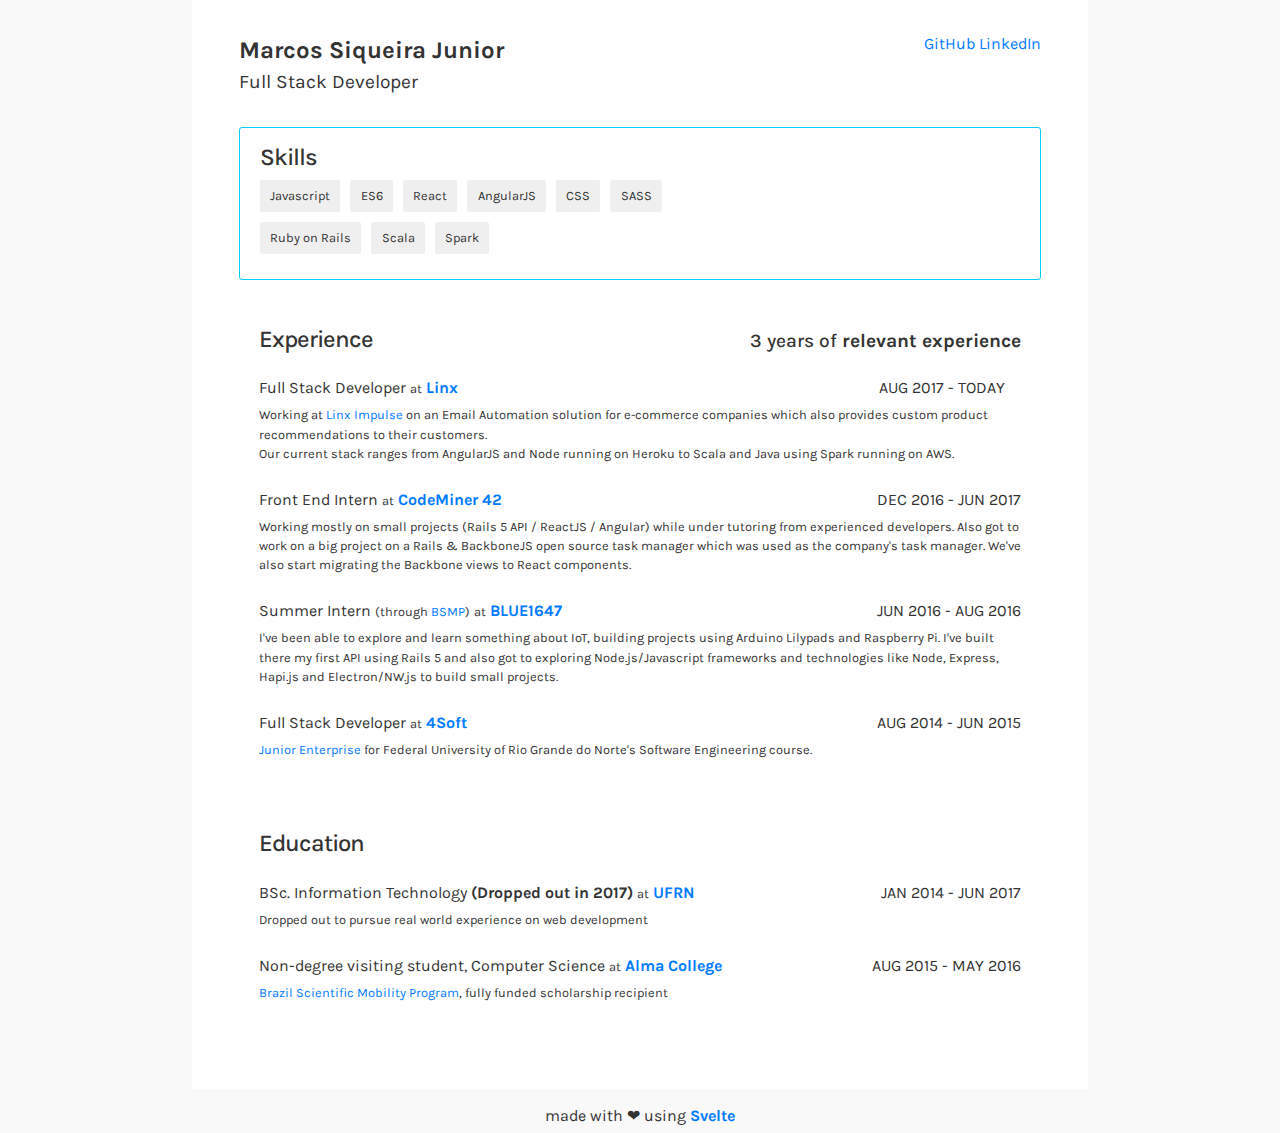
<file: index.html>
<!doctype html> <head> <meta charset=utf-8> <meta content="width=device-width,initial-scale=1" name=viewport> <meta content=#333333 name=theme-color> <base href=/ > <link href="https://fonts.googleapis.com/css?family=Karla:400,700&display=swap" rel=stylesheet> <link href=https://stackpath.bootstrapcdn.com/bootstrap/4.3.1/css/bootstrap.min.css rel=stylesheet crossorigin=anonymous integrity=sha384-ggOyR0iXCbMQv3Xipma34MD+dH/1fQ784/j6cY/iJTQUOhcWr7x9JvoRxT2MZw1T> <link href=manifest.json rel=manifest> <link href=favicon.png rel=icon type=image/png> <link href=global.css rel=stylesheet> <link href=client/main.1549583182.css rel=stylesheet><link href=client/index.5c8999cb.css rel=stylesheet> <noscript id=sapper-head-start></noscript><title>Marcos Siqueira Junior | Full Stack Developer</title><noscript id=sapper-head-end></noscript> </head> <body> <div id=sapper> <main class=svelte-15bo69e> <div class=container-fluid> <section class=row> <div class="svelte-15xry1j col-6 owner"> Marcos Siqueira Junior <div class="svelte-15xry1j owner-role">Full Stack Developer</div> </div> <div class="col-6 text-right"> <a href=https://github.com/marcosjr182 target=_blank class=social-link> GitHub </a> <a href=https://www.linkedin.com/in/marcosabsjr/ target=_blank class=social-link> LinkedIn </a> </div> </section> <section class="row section svelte-15xry1j section--skills"> <div class="col-12 section-title svelte-15xry1j"> <h4>Skills</h4> </div> <div class=col-12> <div class=row> <div class=col-12> <div class="skill svelte-r897ty"> Javascript </div><div class="skill svelte-r897ty"> ES6 </div><div class="skill svelte-r897ty"> React </div><div class="skill svelte-r897ty"> AngularJS </div><div class="skill svelte-r897ty"> CSS </div><div class="skill svelte-r897ty"> SASS </div> </div> <div class=col-12> <div class="skill svelte-r897ty"> Ruby on Rails </div><div class="skill svelte-r897ty"> Scala </div><div class="skill svelte-r897ty"> Spark </div> </div> </div> </div> </section> <section class="row section svelte-15xry1j"> <div class="svelte-15xry1j section-title col-6"> <h4>Experience</h4> </div> <div class="col-6 text-right h4"> <span class="svelte-15xry1j total-exp">3 years of <strong>relevant experience</strong></span> </div> <div class="svelte-fzv3gu experience row"> <div class=col-8> <span class=role>Full Stack Developer</span> <span class="svelte-fzv3gu at small">at</span> <span class="svelte-fzv3gu company"> <a href=https://www.linkedin.com/company/linxretail target=_blank class="svelte-fzv3gu company-link"> Linx </a> </span> </div> <span class="svelte-fzv3gu col-4 duration">AUG 2017 - TODAY    </span> <div class="svelte-fzv3gu col-12 description"> Working at <a href=https://www.linximpulse.com.br target=_blank>Linx Impulse</a> on an Email Automation solution for e-commerce companies which also provides custom product recommendations to their customers.<br>Our current stack ranges from AngularJS and Node running on Heroku to Scala and Java using Spark running on AWS. </div> </div><div class="svelte-fzv3gu experience row"> <div class=col-8> <span class=role>Front End Intern</span> <span class="svelte-fzv3gu at small">at</span> <span class="svelte-fzv3gu company"> <a href=https://www.linkedin.com/company/codeminer42 target=_blank class="svelte-fzv3gu company-link"> CodeMiner 42 </a> </span> </div> <span class="svelte-fzv3gu col-4 duration">DEC 2016 - JUN 2017</span> <div class="svelte-fzv3gu col-12 description"> Working mostly on small projects (Rails 5 API / ReactJS / Angular) while under tutoring from experienced developers. Also got to work on a big project on a Rails & BackboneJS open source task manager which was used as the company's task manager. We've also start migrating the Backbone views to React components. </div> </div><div class="svelte-fzv3gu experience row"> <div class=col-8> <span class=role>Summer Intern <small>(through <a href=https://www.iie.org/programs/brazil-scientific-mobility target=_blank>BSMP</a>)</small></span> <span class="svelte-fzv3gu at small">at</span> <span class="svelte-fzv3gu company"> <a href=http://www.blue1647.com target=_blank class="svelte-fzv3gu company-link"> BLUE1647 </a> </span> </div> <span class="svelte-fzv3gu col-4 duration">JUN 2016 - AUG 2016</span> <div class="svelte-fzv3gu col-12 description"> I've been able to explore and learn something about IoT, building projects using Arduino Lilypads and Raspberry Pi. I've built there my first API using Rails 5 and also got to exploring Node.js/Javascript frameworks and technologies like Node, Express, Hapi.js and Electron/NW.js to build small projects. </div> </div><div class="svelte-fzv3gu experience row"> <div class=col-8> <span class=role>Full Stack Developer</span> <span class="svelte-fzv3gu at small">at</span> <span class="svelte-fzv3gu company"> <a href=http://www.4soft.com.br target=_blank class="svelte-fzv3gu company-link"> 4Soft </a> </span> </div> <span class="svelte-fzv3gu col-4 duration">AUG 2014 - JUN 2015</span> <div class="svelte-fzv3gu col-12 description"> <a href=https://en.wikipedia.org/wiki/Junior_enterprise>Junior Enterprise<a> for Federal University of Rio Grande do Norte's Software Engineering course. </a></a></div> </div> </section> <section class="row section svelte-15xry1j"> <div class="col-12 section-title svelte-15xry1j"> <h4>Education</h4> </div> <div class="svelte-oins91 education row"> <div class=col-8> <span class=course>BSc. Information Technology <strong>(Dropped out in 2017)</strong></span> <span class="svelte-oins91 at small">at</span> <span class="svelte-oins91 school"> <a href="http://www.sri.ufrn.br/index.php?lc=EN" target=_blank class="svelte-oins91 school-link"> UFRN </a> </span> </div> <span class="svelte-oins91 col-4 duration">JAN 2014 - JUN 2017</span> <div class="svelte-oins91 col-12 description"> Dropped out to pursue real world experience on web development </div> </div><div class="svelte-oins91 education row"> <div class=col-8> <span class=course>Non-degree visiting student, Computer Science</span> <span class="svelte-oins91 at small">at</span> <span class="svelte-oins91 school"> <a href=http://www.alma.edu target=_blank class="svelte-oins91 school-link"> Alma College </a> </span> </div> <span class="svelte-oins91 col-4 duration">AUG 2015 - MAY 2016</span> <div class="svelte-oins91 col-12 description"> <a href=https://www.iie.org/programs/brazil-scientific-mobility target=_blank>Brazil Scientific Mobility Program</a>, fully funded scholarship recipient </div> </div> </section> </div> </main> <footer class=svelte-15bo69e> made with ❤ using <a href=http://svelte.dev target=_blank><strong>Svelte</strong></a> </footer></div> <script>__SAPPER__={baseUrl:"",preloaded:[void 0,{}]};if('serviceWorker' in navigator)navigator.serviceWorker.register('/service-worker.js');(function(){try{eval("async function x(){}");var main="/client/client.7a93467b.js"}catch(e){main="/client/legacy/client.51553f77.js"};var s=document.createElement("script");try{new Function("if(0)import('')")();s.src=main;s.type="module";s.crossOrigin="use-credentials";}catch(e){s.src="/client/shimport@1.0.1.js";s.setAttribute("data-main",main);}document.head.appendChild(s);}());</script>
</file>
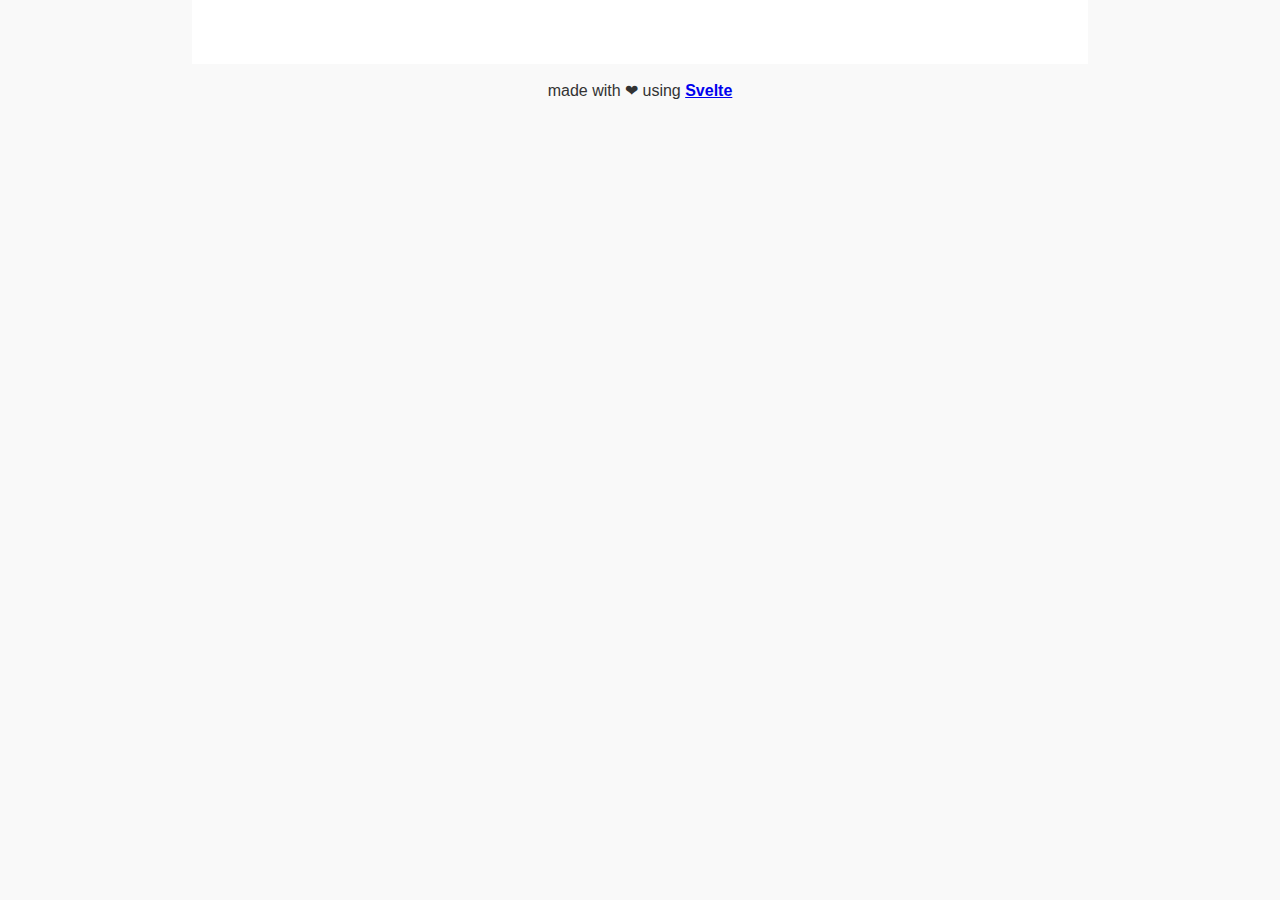
<file: service-worker-index.html>
<!doctype html> <head> <meta charset=utf-8> <meta content="width=device-width,initial-scale=1" name=viewport> <meta content=#333333 name=theme-color> <base href=/ > <link href="https://fonts.googleapis.com/css?family=Karla:400,700&display=swap" rel=stylesheet> <link href=https://stackpath.bootstrapcdn.com/bootstrap/4.3.1/css/bootstrap.min.css rel=stylesheet crossorigin=anonymous integrity=sha384-ggOyR0iXCbMQv3Xipma34MD+dH/1fQ784/j6cY/iJTQUOhcWr7x9JvoRxT2MZw1T> <link href=manifest.json rel=manifest> <link href=favicon.png rel=icon type=image/png> <link href=global.css rel=stylesheet> <link href=client/main.1549583182.css rel=stylesheet><link href=client/index.5c8999cb.css rel=stylesheet> <noscript id=sapper-head-start></noscript><noscript id=sapper-head-end></noscript> </head> <body> <div id=sapper> <main class=svelte-15bo69e> </main> <footer class=svelte-15bo69e> made with ❤ using <a href=http://svelte.dev target=_blank><strong>Svelte</strong></a> </footer></div> <script>__SAPPER__={baseUrl:"",preloaded:[void 0]};if('serviceWorker' in navigator)navigator.serviceWorker.register('/service-worker.js');(function(){try{eval("async function x(){}");var main="/client/client.7a93467b.js"}catch(e){main="/client/legacy/client.51553f77.js"};var s=document.createElement("script");try{new Function("if(0)import('')")();s.src=main;s.type="module";s.crossOrigin="use-credentials";}catch(e){s.src="/client/shimport@1.0.1.js";s.setAttribute("data-main",main);}document.head.appendChild(s);}());</script>
</file>
